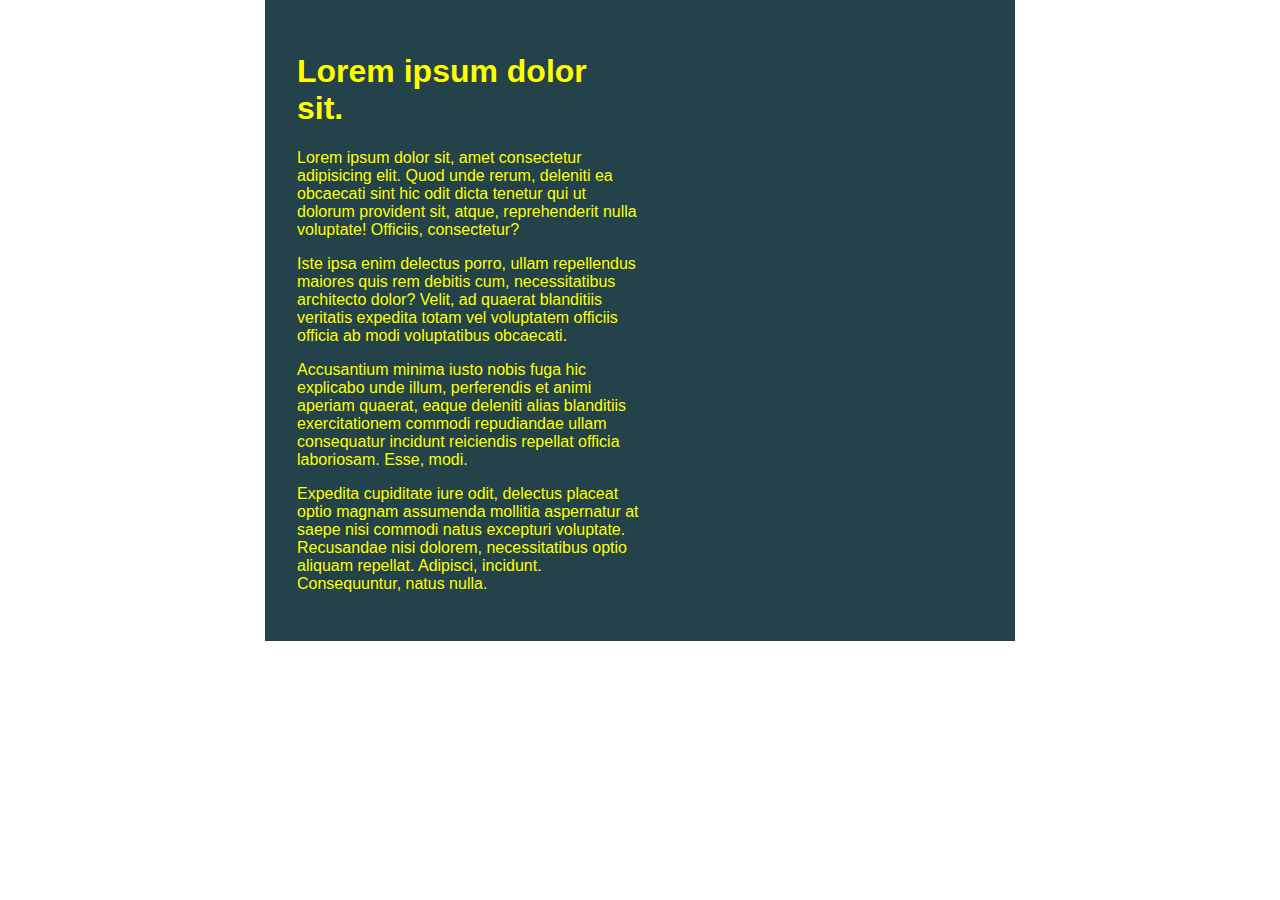
<file: Challenge_1/index.html>
<!DOCTYPE html>
<html lang="en">

<head>
    <meta charset="UTF-8">
    <meta name="viewport" content="width=device-width, initial-scale=1.0">
    <title>Day 01</title>

    <link rel="stylesheet" href="style.css">
</head>

<body>
    <div class="container">
        <div class="intro-content">
            <h1>Lorem ipsum dolor sit.</h1>
            <p>Lorem ipsum dolor sit, amet consectetur adipisicing elit. Quod unde rerum, deleniti ea obcaecati sint hic
                odit dicta tenetur qui ut dolorum provident sit, atque, reprehenderit nulla voluptate! Officiis,
                consectetur?</p>
            <p>Iste ipsa enim delectus porro, ullam repellendus maiores quis rem debitis cum, necessitatibus architecto
                dolor? Velit, ad quaerat blanditiis veritatis expedita totam vel voluptatem officiis officia ab modi
                voluptatibus obcaecati.</p>
            <p>Accusantium minima iusto nobis fuga hic explicabo unde illum, perferendis et animi aperiam quaerat, eaque
                deleniti alias blanditiis exercitationem commodi repudiandae ullam consequatur incidunt reiciendis
                repellat officia laboriosam. Esse, modi.</p>
            <p>Expedita cupiditate iure odit, delectus placeat optio magnam assumenda mollitia aspernatur at saepe nisi
                commodi natus excepturi voluptate. Recusandae nisi dolorem, necessitatibus optio aliquam repellat.
                Adipisci, incidunt. Consequuntur, natus nulla.</p>
        </div>
    </div>
</body>

</html>
</file>
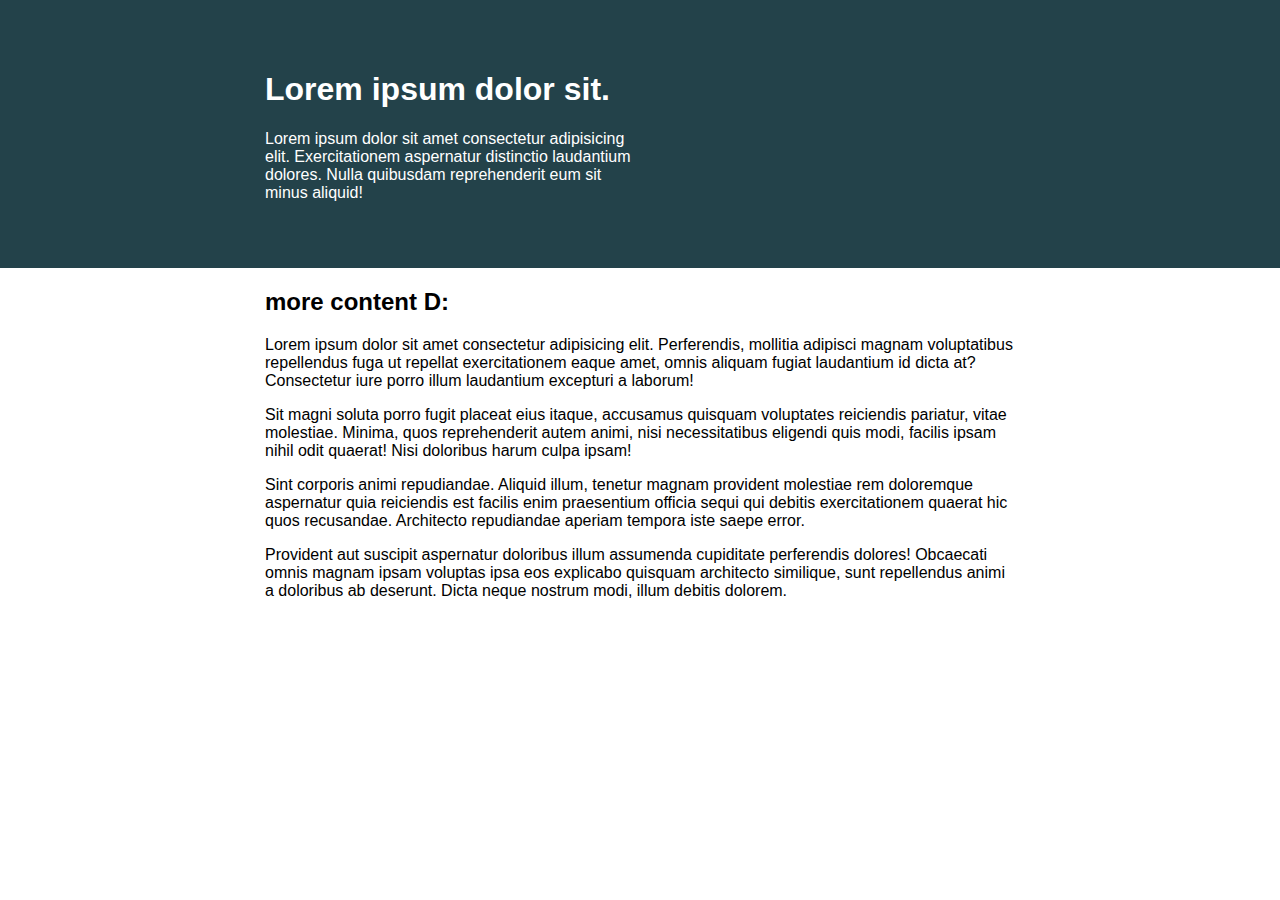
<file: Challenge_2/index.html>
<!DOCTYPE html>
<html lang="en">
  <head>
    <meta charset="UTF-8" />
    <meta name="viewport" content="width=device-width, initial-scale=1.0" />
    <title>Challenge 02</title>

    <link rel="stylesheet" href="style.css" />
  </head>
  <body>
    <div class="intro">
      <div class="container">
        <div class="intro-content">
          <h1>Lorem ipsum dolor sit.</h1>
          <p>
            Lorem ipsum dolor sit amet consectetur adipisicing elit.
            Exercitationem aspernatur distinctio laudantium dolores. Nulla
            quibusdam reprehenderit eum sit minus aliquid!
          </p>
        </div>
      </div>
    </div>

    <div class="container">
      <div class="body-content">
        <h2>more content D:</h2>
        <p>
          Lorem ipsum dolor sit amet consectetur adipisicing elit. Perferendis,
          mollitia adipisci magnam voluptatibus repellendus fuga ut repellat
          exercitationem eaque amet, omnis aliquam fugiat laudantium id dicta
          at? Consectetur iure porro illum laudantium excepturi a laborum!
        </p>
        <p>
          Sit magni soluta porro fugit placeat eius itaque, accusamus quisquam
          voluptates reiciendis pariatur, vitae molestiae. Minima, quos
          reprehenderit autem animi, nisi necessitatibus eligendi quis modi,
          facilis ipsam nihil odit quaerat! Nisi doloribus harum culpa ipsam!
        </p>
        <p>
          Sint corporis animi repudiandae. Aliquid illum, tenetur magnam
          provident molestiae rem doloremque aspernatur quia reiciendis est
          facilis enim praesentium officia sequi qui debitis exercitationem
          quaerat hic quos recusandae. Architecto repudiandae aperiam tempora
          iste saepe error.
        </p>
        <p>
          Provident aut suscipit aspernatur doloribus illum assumenda cupiditate
          perferendis dolores! Obcaecati omnis magnam ipsam voluptas ipsa eos
          explicabo quisquam architecto similique, sunt repellendus animi a
          doloribus ab deserunt. Dicta neque nostrum modi, illum debitis
          dolorem.
        </p>
      </div>
    </div>
  </body>
</html>
</file>
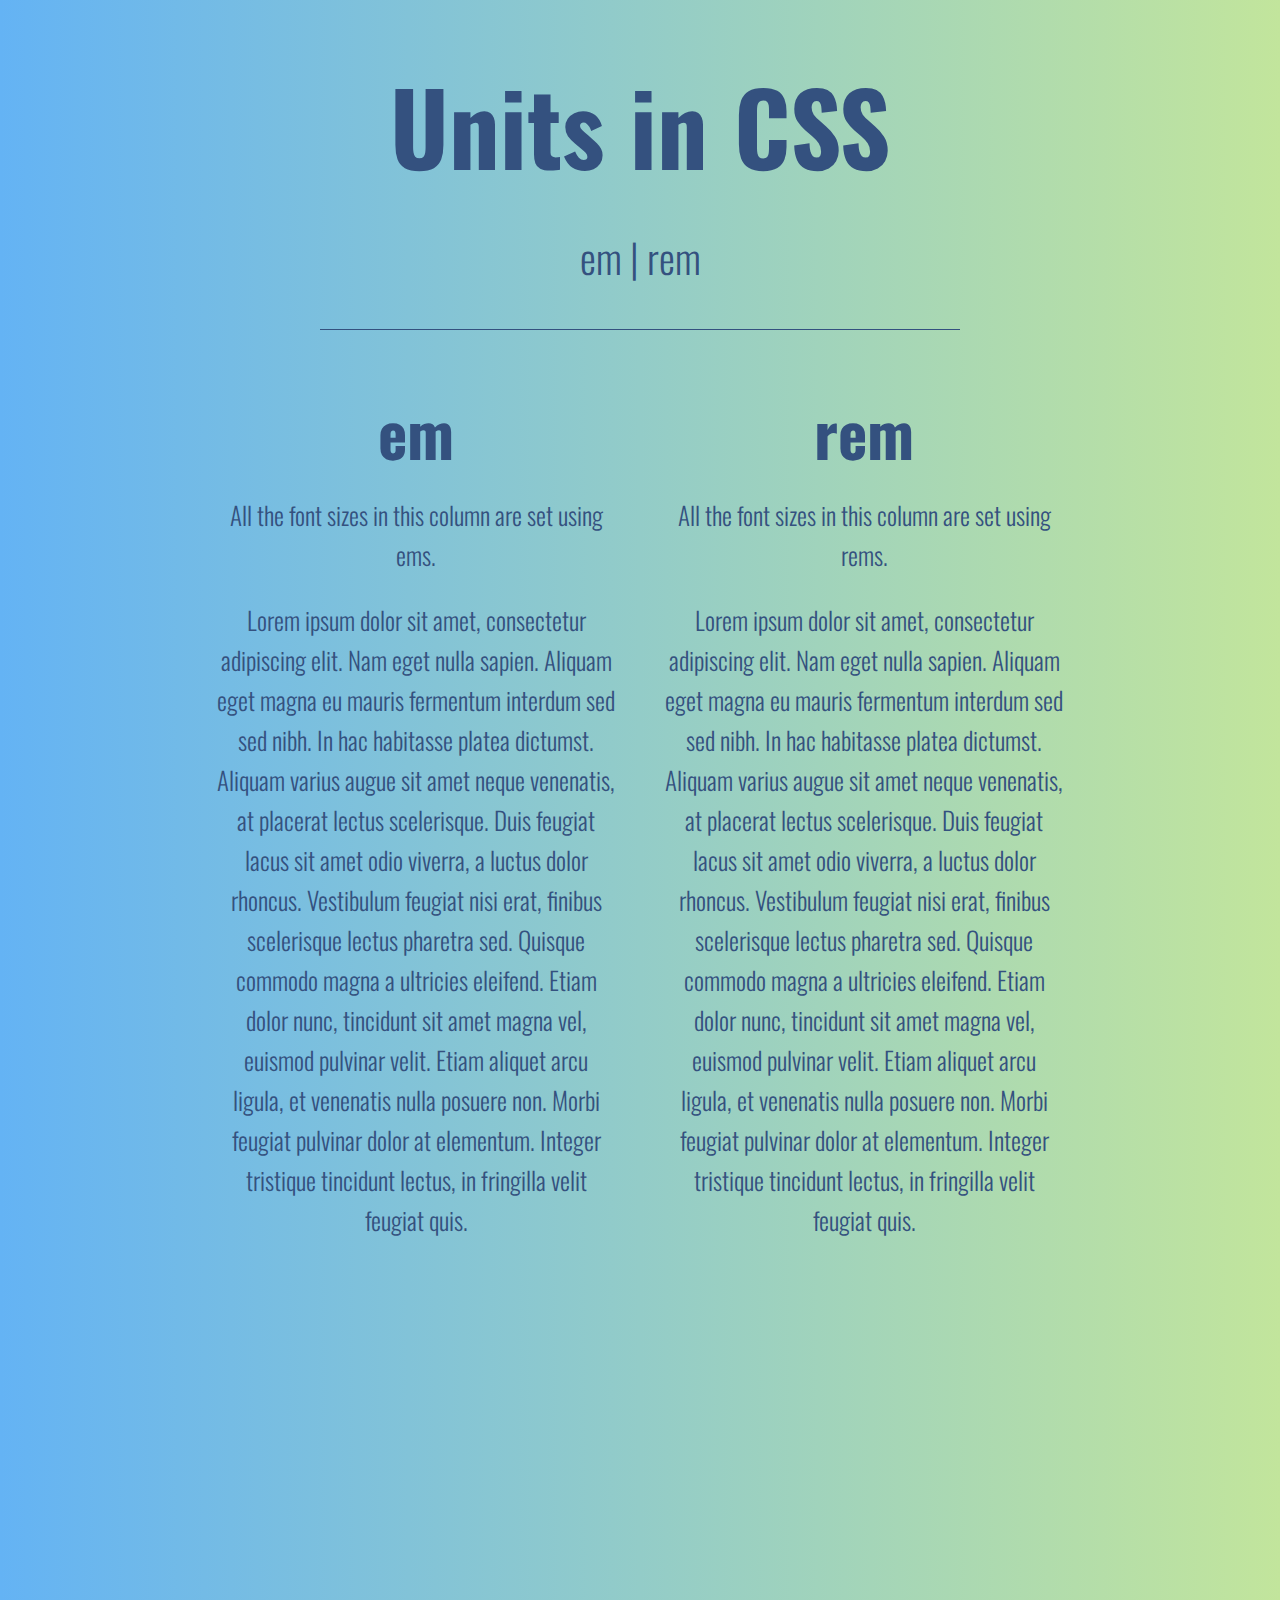
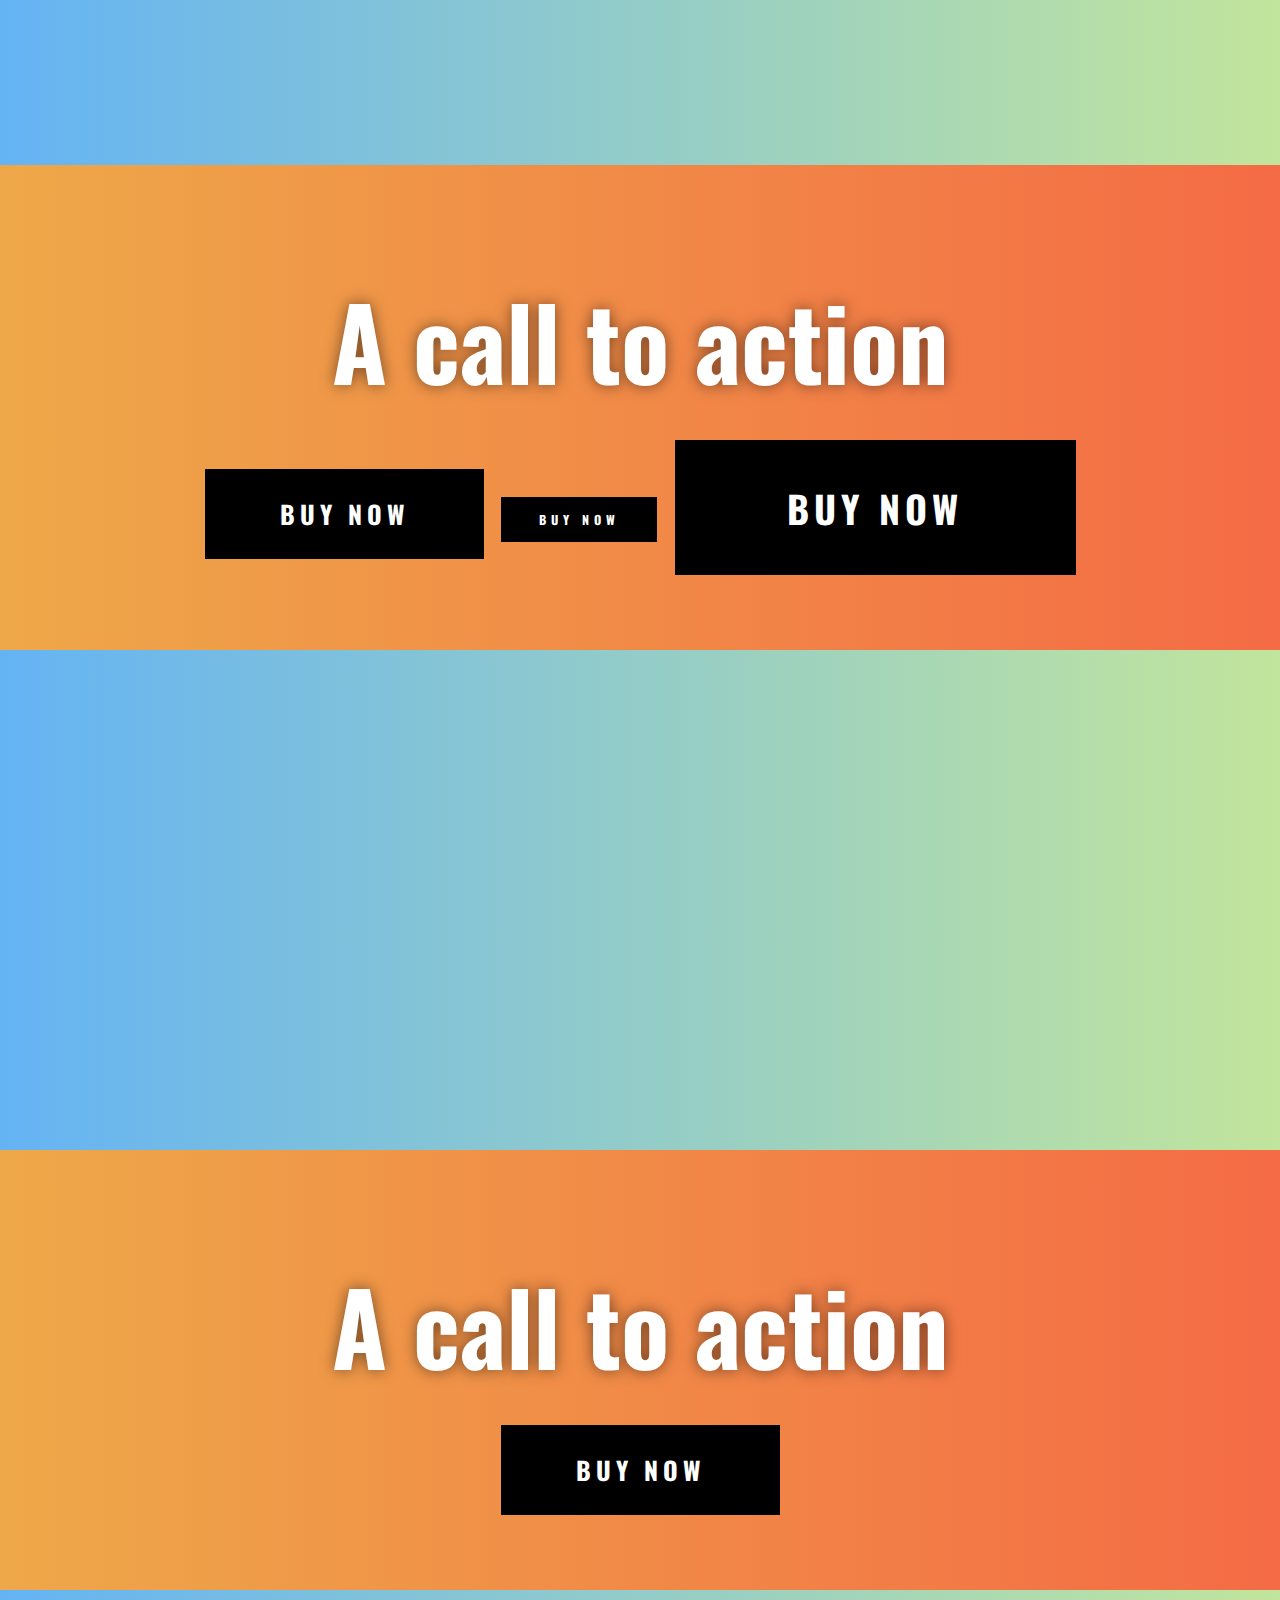
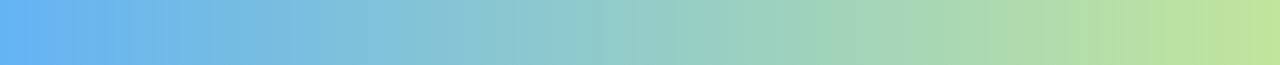
<file: Day_2/index.html>
<!DOCTYPE html>
<html lang="en">
  <head>
    <meta charset="UTF-8" />
    <meta http-equiv="X-UA-Compatible" content="IE=edge" />
    <meta name="viewport" content="width=device-width, initial-scale=1.0" />
    <title>Document</title>
    <link rel="stylesheet" href="./styles.css" />
  </head>
  <body>
    <h1>Units in CSS</h1>
    <p class="subhead">em | rem</p>

    <div class="grid">
      <div class="col col--em">
        <h1>em</h1>
        <p>All the font sizes in this column are set using ems.</p>
        <p>
          Lorem ipsum dolor sit amet, consectetur adipiscing elit. Nam eget
          nulla sapien. Aliquam eget magna eu mauris fermentum interdum sed sed
          nibh. In hac habitasse platea dictumst. Aliquam varius augue sit amet
          neque venenatis, at placerat lectus scelerisque. Duis feugiat lacus
          sit amet odio viverra, a luctus dolor rhoncus. Vestibulum feugiat nisi
          erat, finibus scelerisque lectus pharetra sed. Quisque commodo magna a
          ultricies eleifend. Etiam dolor nunc, tincidunt sit amet magna vel,
          euismod pulvinar velit. Etiam aliquet arcu ligula, et venenatis nulla
          posuere non. Morbi feugiat pulvinar dolor at elementum. Integer
          tristique tincidunt lectus, in fringilla velit feugiat quis.
        </p>
      </div>

      <div class="col col--rem">
        <h1>rem</h1>
        <p>All the font sizes in this column are set using rems.</p>
        <p>
          Lorem ipsum dolor sit amet, consectetur adipiscing elit. Nam eget
          nulla sapien. Aliquam eget magna eu mauris fermentum interdum sed sed
          nibh. In hac habitasse platea dictumst. Aliquam varius augue sit amet
          neque venenatis, at placerat lectus scelerisque. Duis feugiat lacus
          sit amet odio viverra, a luctus dolor rhoncus. Vestibulum feugiat nisi
          erat, finibus scelerisque lectus pharetra sed. Quisque commodo magna a
          ultricies eleifend. Etiam dolor nunc, tincidunt sit amet magna vel,
          euismod pulvinar velit. Etiam aliquet arcu ligula, et venenatis nulla
          posuere non. Morbi feugiat pulvinar dolor at elementum. Integer
          tristique tincidunt lectus, in fringilla velit feugiat quis.
        </p>
      </div>
    </div>

    <div class="call-to-action">
      <h1>A call to action</h1>
      <a href="" class="btn">Buy now</a>
      <a href="" class="btn btn--small">Buy now</a>
      <a href="" class="btn btn--lrg">Buy now</a>
    </div>

    <div class="call-to-action call-to-action--small">
      <h1>A call to action</h1>
      <a href="" class="btn">Buy now</a>
    </div>
  </body>
</html>
</file>
<file: Challenge_1/style.css>
/* INSTRUCTIONS
 *
 * 1) Limit the total width of
 *    the .intro-conent to about half
 *    of it's parent
 *
 * 2) Stop the text from overflowing
 *    out the bottom at small screen
 *    widths
 *
 * You may modify the HTML if needed
 *
 */

* {
  box-sizing: border-box;
}

body {
  margin: 0;
  font-family: sans-serif;
}

.container {
  background: #23424a;
  color: yellow;

  width: 80%;
  max-width: 750px;
  margin: 0 auto;

  padding: 2em;
  /* height: 100%;  100% is a default one */
}
.intro-content {
  width: 50%; /* child width should be smaller than parent */
}

/* By only remove height: 300px -> 100% is good for smaller screeens but
s we saw, setting a fixed width on an element tends to be a bad idea. Instead we can use percentages, which make our lives easier.

The only issue with this is, at large screens, things can get too big. Thankfully, we have max-width that can help us out.
*/
</file>
<file: Challenge_2/style.css>
/* INSTRUCTIONS
 *
 * 1) Keep the text inside .intro-content
 *    in the same place, but have the background
 *    extend from one side of the viewport
 *    to the other, no matter how wide or narrow
 *    the browser is.
 *
 * 2) Limit the maximum width of the text in the
 *    bottom area.
 *
 * You may modify the HTML if needed
 * (you probably should for this challenge)
 *
 */

* {
  box-sizing: border-box;
}

body {
  margin: 0;
  font-family: sans-serif;
}

.intro {
  background: #23424a;
  color: white;
  padding: 50px 0;
}

.container {
  width: 80%;
  max-width: 750px;
  margin: 0 auto;
}

.intro-content {
  width: 50%;
}
</file>
<file: Day_2/styles.css>
@import url("https://fonts.googleapis.com/css?family=Oswald:300,700");

html {
  font-size: 16px;
}

@media (min-width: 700px) {
  html {
    font-size: 25px;
  }
}

body {
  color: #34517f;
  margin: 3em auto;
  text-align: center;
  background: linear-gradient(to left, #c2e59c, #64b3f4);
  font-family: "Oswald", sans-serif;
  font-weight: 300;
  font-size: 1em;
  line-height: 1.6;
}

.subhead {
  font-size: 1.6rem;
  margin: 0.5em 0;
}

.subhead::after {
  content: "";
  display: block;
  height: 1px;
  background: #34517f;
  margin: 1em auto;
  width: 50%;
}

.grid {
  display: flex;
  width: 70%;
  margin: 0 auto;
}

.col {
  flex: 1;
  margin: 0 0.5em;
  padding: 0 0.5em;
}

/* ============
   === EMS  === 
   ============ */

.grid {
}

.col--em {
}

.col--em h1 {
  font-size: 2.5em;
}

.col--em p {
  font-size: 1em;
}

/* ============
   === REMS === 
   ============ */

.col--rem {
}

.col--rem h1 {
  font-size: 2.5rem;
}

.col--rem p {
  font-size: 1rem;
}

/* ============
   Call to action 
   ============ */

h1 {
  font-size: 4em;
  margin: 0.5em 0;
  line-height: 1;
}

.call-to-action {
  background: linear-gradient(to left, #f46b45, #eea849);
  padding: 3em 0;
  color: white;
  text-shadow: 0 0 15px rgba(0, 0, 0, 0.5);
  margin-top: 500px;
  font-size: 1em;
}

.call-to-action--small {
  font-size: 1em;
}

.btn {
  display: inline-block;
  background: black;
  font-weight: 700;
  letter-spacing: 5px;
  color: white;
  text-transform: uppercase;
  text-decoration: none;

  padding: 1em 3em;

  margin: 0 0.25rem;
}

.btn--small {
  font-size: 0.5em;
}

.btn--lrg {
  font-size: 1.5em;
}
</file>
